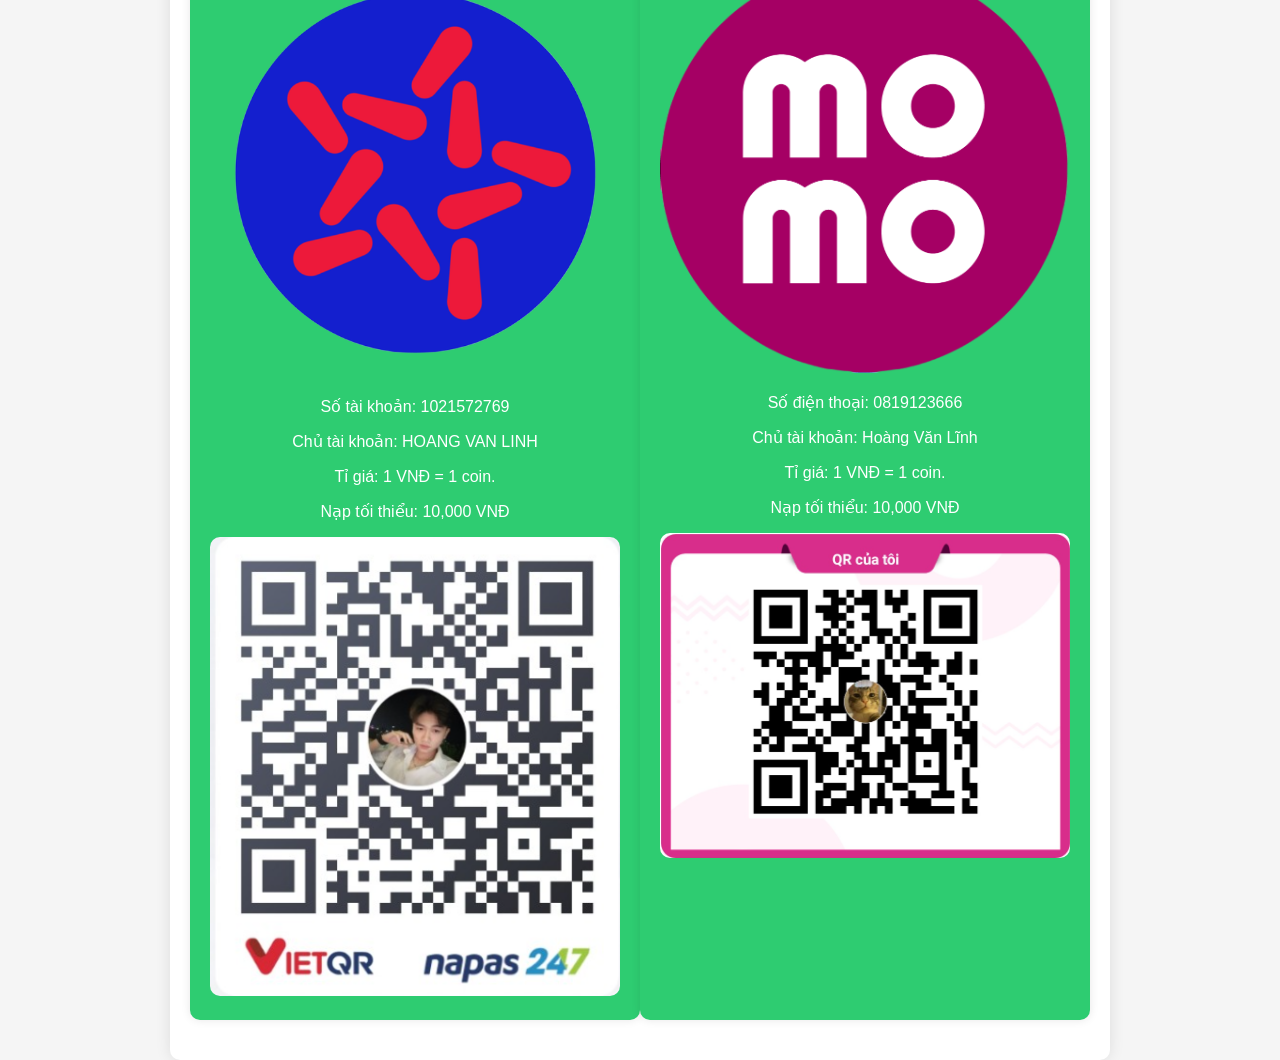
<file: tests/index.html>
<!DOCTYPE html>
<html lang="en">
<head>
    <meta charset="UTF-8">
    <meta name="viewport" content="width=device-width, initial-scale=1.0">
    <title>Payment Page</title>
    <style>
        body {
            font-family: Arial, sans-serif;
            background-color: #f5f5f5;
            margin: 0;
            padding: 0;
            display: flex;
            justify-content: center;
            align-items: center;
            height: 100vh;
        }
        .container {
            width: 90%;
            max-width: 900px;
            background-color: #fff;
            padding: 20px;
            border-radius: 10px;
            box-shadow: 0 0 15px rgba(0,0,0,0.1);
            text-align: center;
        }
        .header {
            margin-bottom: 20px;
        }
        .header h1 {
            margin: 0;
            font-size: 24px;
        }
        .payment-info {
            display: flex;
            justify-content: space-between;
            margin-bottom: 20px;
        }
        .payment-method {
            width: 48%;
            background-color: #2ecc71;
            color: white;
            border-radius: 10px;
            padding: 20px;
            box-shadow: 0 0 10px rgba(0,0,0,0.1);
        }
        .payment-method img {
            max-width: 100%;
            border-radius: 10px;
        }
        .qr-code {
            margin-top: 10px;
        }
        .copy-content {
            background-color: #00c0e4;
            color: white;
            padding: 10px;
            border-radius: 10px;
            display: inline-block;
            cursor: pointer;
        }
    </style>
</head>
<body>

<div class="container">
    <div class="header">
        <h1>Nội dung chuyển khoản</h1>
        <div class="copy-content" onclick="copyToClipboard('subgiare387573')">
            subgiare387573 <span style="font-size: 14px;">📋</span>
        </div>
    </div>

    <div class="payment-info">
        <div class="payment-method">
            <img src="../assets/images/mb_bank.png" alt="Mb Bank">
            <p>Số tài khoản: 1021572769</p>
            <p>Chủ tài khoản: HOANG VAN LINH</p>
            <p>Tỉ giá: 1 VNĐ = 1 coin.</p>
            <p>Nạp tối thiểu: 10,000 VNĐ</p>
            <div class="qr-code">
                <img src="../assets/images/mb_bank_admin.png" alt="QR Code Mb Bank">
            </div>
        </div>
        <div class="payment-method">
            <img src="../assets/images/momo.png" alt="Momo">
            <p>Số điện thoại: 0819123666</p>
            <p>Chủ tài khoản: Hoàng Văn Lĩnh</p>
            <p>Tỉ giá: 1 VNĐ = 1 coin.</p>
            <p>Nạp tối thiểu: 10,000 VNĐ</p>
            <div class="qr-code">
                <img src="../assets/images/momo_admin.png" alt="QR Code Momo">
            </div>
        </div>
    </div>
</div>

<script>
    function copyToClipboard(text) {
        var textarea = document.createElement("textarea");
        textarea.value = text;
        document.body.appendChild(textarea);
        textarea.select();
        document.execCommand("copy");
        document.body.removeChild(textarea);
        alert("Copied: " + text);
    }
</script>

</body>
</html>
</file>
